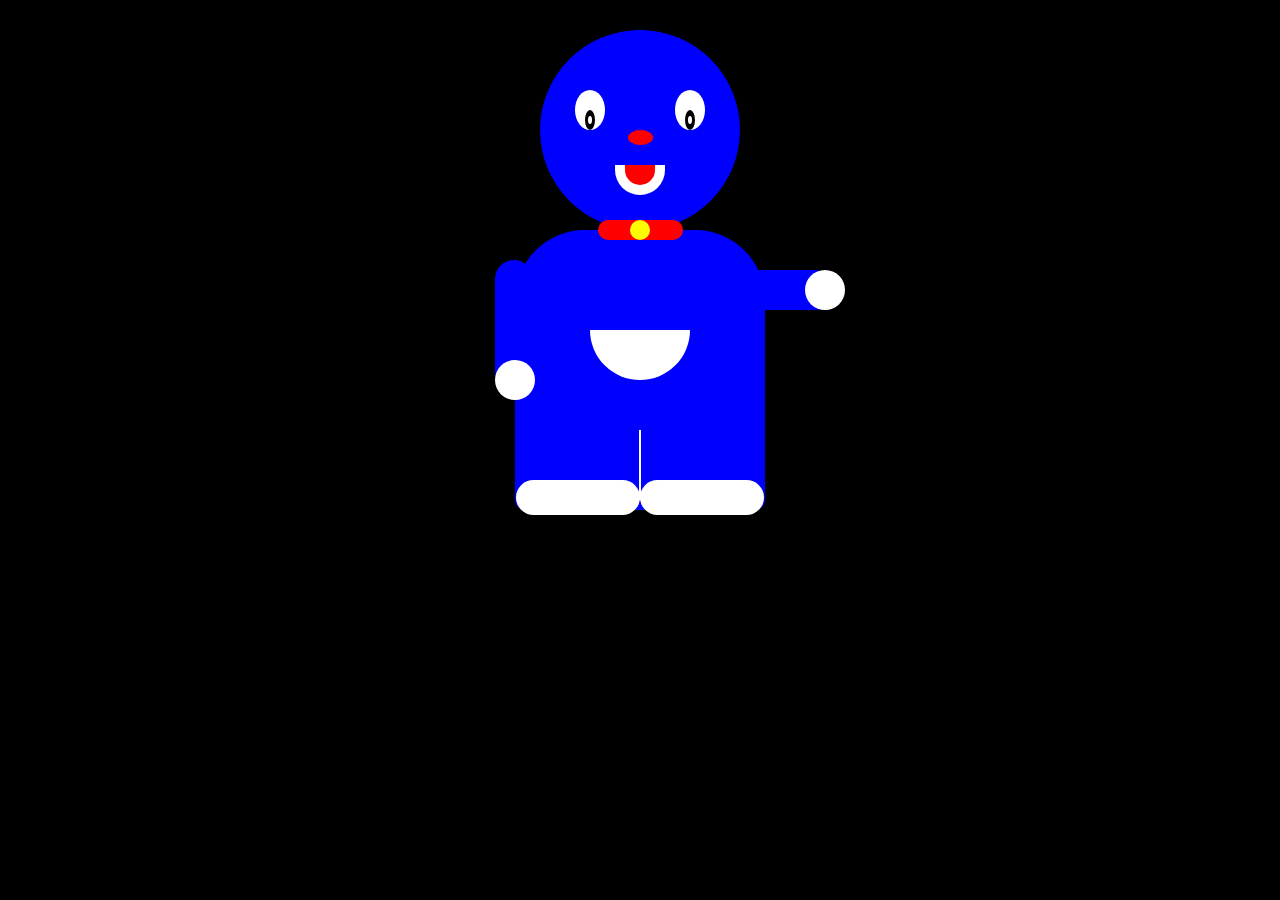
<file: doremon/index.html>
<!DOCTYPE html>
<html lang="en">

<head>
    <meta charset="UTF-8">
    <meta name="viewport" content="width=device-width, initial-scale=1.0">
    <title>Doremon</title>
    <link rel="stylesheet" href="style.css">
</head>

<body>
    <div class="main">
        <div class="head">
            <div class="eye_outer">
                <div class="eye_inner">
                    <div class="eye_black">
                        <div class="eye_black_inner"></div>
                    </div>
                </div>
                <div class="eye_inner">
                    <div class="eye_black">
                        <div class="eye_black_inner"></div>
                    </div>
                </div>
            </div>

            <div class="noise_outer">
                <div class="noise"></div>
            </div>

            <div class="mouth_outer">
                <div class="mouth">
                    <div class="mouth_inner"></div>
                </div>
            </div>

            <div class="bow_outer">
                <div class="bow">
                    <div class="bow_inner"></div>
                </div>
            </div>
        </div>

        <div class="body_outer">

            <div class="body">
                <div class="pocket_outer">
                    <div class="pocket"></div>
                </div>

                <div class="hand">
                    <div class="hand1">
                        <div class="hand_white1"></div>
                    </div>
                    <div class="hand2">
                        <div class="hand_white2"></div>
                    </div>
                </div>

                <div class="line_outer">
                    <div class="line"></div>
                </div>

                <div class="foot_outer">
                    <div class="foot"></div>
                    <div class="foot"></div>
                </div>
            </div>
        </div>
    </div>
</body>

</html>
</file>
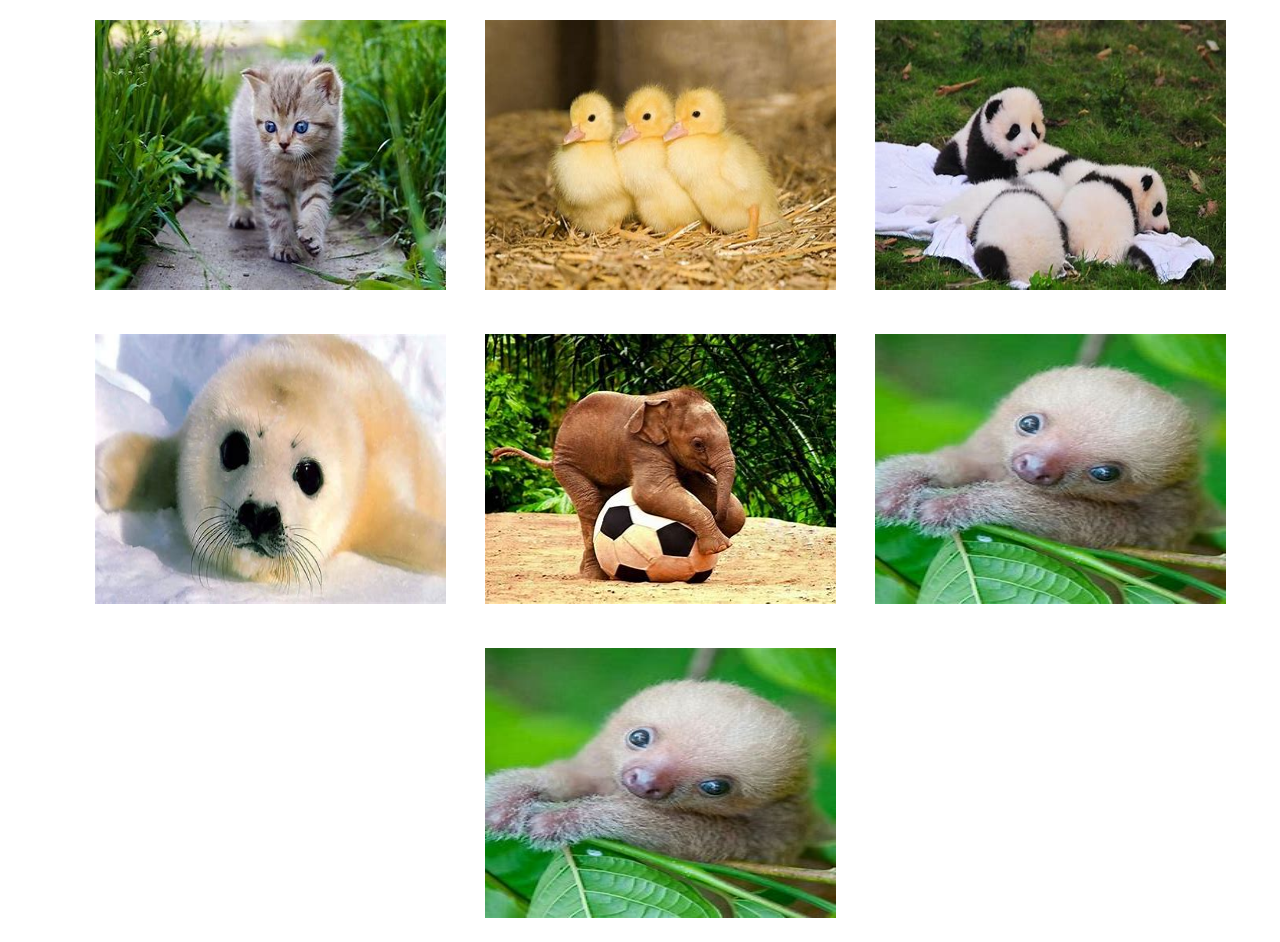
<file: imgeffect/index.html>
<!DOCTYPE html>
<html lang="en">

<head>
    <meta charset="UTF-8">
    <meta name="viewport" content="width=device-width, initial-scale=1.0">
    <title>image effect</title>
    <link rel="stylesheet" href="style.css">
</head>

<body>
    <div class="main">
        <div class="main_mid">
            <div class="main_mid_img">
                <img src="images/1.jpg" alt=""/>
                <div class="img_content">
                    <h2>Welcome to WS</h2>
                    <p>Lorem ipsum dolor sit amet, consectetur adipisicing elit, sed do eiusmod tempor incididunt ut labore et dolore magna aliqua. Ut enim ad minim veniam, quis nostrud exercitation ullamco laboris nisi ut aliquip ex ea commodo consequat. Duis aute irure dolor in reprehenderit in voluptate velit esse cillum dolore eu fugiat nulla pariatur. Excepteur sint occaecat cupidatat non proident, sunt in culpa qui officia deserunt mollit anim id est laborum.</p>
                    <button>Read More</button>
                </div>
            </div>
            <div class="main_mid_img">
                <img src="images/2.jpg" alt=""/>
                <div class="img_content">
                    <h2>Welcome to WS</h2>
                    <p>Lorem ipsum dolor sit amet, consectetur adipisicing elit, sed do eiusmod tempor incididunt ut labore et dolore magna aliqua. Ut enim ad minim veniam, quis nostrud exercitation ullamco laboris nisi ut aliquip ex ea commodo consequat. Duis aute irure dolor in reprehenderit in voluptate velit esse cillum dolore eu fugiat nulla pariatur. Excepteur sint occaecat cupidatat non proident, sunt in culpa qui officia deserunt mollit anim id est laborum.</p>
                    <button>Read More</button>
                </div>
            </div>
            <div class="main_mid_img">
                <img src="images/3.jpg" alt=""/>
                <div class="img_content">
                    <h2>Welcome to WS</h2>
                    <p>Lorem ipsum dolor sit amet, consectetur adipisicing elit, sed do eiusmod tempor incididunt ut labore et dolore magna aliqua. Ut enim ad minim veniam, quis nostrud exercitation ullamco laboris nisi ut aliquip ex ea commodo consequat. Duis aute irure dolor in reprehenderit in voluptate velit esse cillum dolore eu fugiat nulla pariatur. Excepteur sint occaecat cupidatat non proident, sunt in culpa qui officia deserunt mollit anim id est laborum.</p>
                    <button>Read More</button>
                </div>
            </div>
            <div class="main_mid_img">
                <img src="images/5.jpg" alt=""/>
                <div class="img_content">
                    <h2>Welcome to WS</h2>
                    <p>Lorem ipsum dolor sit amet, consectetur adipisicing elit, sed do eiusmod tempor incididunt ut labore et dolore magna aliqua. Ut enim ad minim veniam, quis nostrud exercitation ullamco laboris nisi ut aliquip ex ea commodo consequat. Duis aute irure dolor in reprehenderit in voluptate velit esse cillum dolore eu fugiat nulla pariatur. Excepteur sint occaecat cupidatat non proident, sunt in culpa qui officia deserunt mollit anim id est laborum.</p>
                    <button>Read More</button>
                </div>
            </div>
            <div class="main_mid_img">
                <img src="images/6.jpg" alt="">
                <div class="img_content">
                    <h2>Welcome to WS</h2>
                    <p>Lorem ipsum dolor sit amet, consectetur adipisicing elit, sed do eiusmod tempor incididunt ut labore et dolore magna aliqua. Ut enim ad minim veniam, quis nostrud exercitation ullamco laboris nisi ut aliquip ex ea commodo consequat. Duis aute irure dolor in reprehenderit in voluptate velit esse cillum dolore eu fugiat nulla pariatur. Excepteur sint occaecat cupidatat non proident, sunt in culpa qui officia deserunt mollit anim id est laborum.</p>
                    <button>Read More</button>
                </div>
            </div>
            <div class="main_mid_img">
                <img src="images/7.jpg" alt=""/>
                <div class="img_content">
                    <h2>Welcome to WS</h2>
                    <p>Lorem ipsum dolor sit amet, consectetur adipisicing elit, sed do eiusmod tempor incididunt ut labore et dolore magna aliqua. Ut enim ad minim veniam, quis nostrud exercitation ullamco laboris nisi ut aliquip ex ea commodo consequat. Duis aute irure dolor in reprehenderit in voluptate velit esse cillum dolore eu fugiat nulla pariatur. Excepteur sint occaecat cupidatat non proident, sunt in culpa qui officia deserunt mollit anim id est laborum.</p>
                    <button>Read More</button>
                </div>
            </div>
            <div class="main_mid_img">
                <img src="images/7.jpg" />
                <div class="img_content">
                    <h2>Welcome to WS</h2>
                    <p>Lorem ipsum dolor sit amet, consectetur adipisicing elit, sed do eiusmod tempor incididunt ut labore et dolore magna aliqua. Ut enim ad minim veniam, quis nostrud exercitation ullamco laboris nisi ut aliquip ex ea commodo consequat. Duis aute irure dolor in reprehenderit in voluptate velit esse cillum dolore eu fugiat nulla pariatur. Excepteur sint occaecat cupidatat non proident, sunt in culpa qui officia deserunt mollit anim id est laborum.</p>
                    <button>Read More</button>
                </div>
            </div>

        </div>
    </div>

</body>

</html>
</file>
<file: doremon/style.css>
* {
    margin: 0;
    padding: 0;
    box-sizing: border-box;
}

body {
    background-color: black;
}

.main {
    width: 300px;
    height: 530px;
    margin: 30px auto;
}

.head {
    width: 200px;
    height: 200px;
    border-radius: 50%;
    margin: auto;
    background-color: blue;
}

.eye_outer {
    width: 100%;
    height: 100px;
    display: flex;
    justify-content: space-around;
    align-items: flex-end;
}

.eye_inner {
    width: 30px;
    height: 40px;
    border-radius: 50%;
    display: flex;
    justify-content: center;
    align-items: flex-end;
    background-color: white;
}

.eye_black {
    width: 10px;
    height: 20px;
    border-radius: 50%;
    display: flex;
    justify-content: center;
    align-items: center;
    background-color: black;
}

.eye_black_inner {
    width: 4px;
    height: 8px;
    border-radius: 50%;
    background-color: white;
}

.noise_outer {
    width: 100%;
    height: 20px;
    display: flex;
    justify-content: center;
}

.noise {
    width: 25px;
    height: 15px;
    border-radius: 50%;
    background-color: red;
}

.mouth_outer {
    width: 100%;
    height: 60px;
    display: flex;
    justify-content: center;
    align-items: center;
}

.mouth {
    width: 50px;
    height: 30px;
    background-color: white;
    display: flex;
    justify-content: center;
    border-radius: 0px 0px 40px 40px;
}

.mouth_inner {
    width: 30px;
    height: 20px;
    background-color: red;
    border-radius: 0px 0px 40px 40px;
}

.bow_outer {
    width: 100%;
    height: 40px;
    display: flex;
    justify-content: center;
    align-items: center;
}

.bow {
    width: 85px;
    height: 20px;
    z-index: 1;
    display: flex;
    justify-content: center;
    background-color: red;
    border-radius: 20px;
}

.bow_inner {
    width: 20px;
    height: 20px;
    border-radius: 50%;
    background-color: yellow;
}

.body_outer {
    width: 250px;
    height: 250px;
    margin: auto;
    position: relative;
}

.body {
    width: 100%;
    height: 280px;
    border-radius: 70px 70px 10px 10px;
    background-color: blue;

}

.pocket_outer {
    width: 100%;
    height: 150px;
    display: flex;
    justify-content: center;
    align-items: flex-end;
}

.pocket {
    width: 40%;
    height: 50px;
    background-color: white;
    border-radius: 0px 0px 100px 100px;
}

.hand1 {
    width: 15%;
    height: 130px;
    background-color: blue;
    position: absolute;
    border-radius: 20px;
    top: 30px;
    left: -20px;
}

.hand_white1 {
    width: 40px;
    height: 40px;
    background-color: white;
    border-radius: 50%;
    margin-top: 100px;
}

.hand2 {
    width: 40%;
    height: 40px;
    background-color: blue;
    position: absolute;
    border-radius: 20px;
    right: -70px;
    top: 40px;
}

.hand_white2 {
    width: 40px;
    height: 40px;
    background-color: white;
    border-radius: 50%;
    margin-left:70px;
}

.line_outer {
    width: 100%;
    height: 100px;
    display: flex;
    justify-content: center;
    align-items: flex-end;
}

.line {
    width: 1%;
    height: 70px;
    background-color: white;
    position: absolute;
    bottom: -20px;
}

.foot_outer {
    width: 100%;
    display: flex;
    justify-content: center;
}

.foot {
    width: 124px;
    height: 35px;
    background-color: white;
    border-radius: 29px;
}
</file>
<file: imgeffect/style.css>
* {
    margin: 0;
    padding: 0;
    box-sizing: border-box;
    list-style: none;
    text-decoration: none;
}

.main {
    width: 100%;
}

.main_mid {
    width: 1170px;
    margin: auto;
    display: flex;
    justify-content: space-around;
    flex-wrap: wrap;
}

.main_mid_img {
    width: 30%;
    position: relative;
}

.main_mid_img img {
    width: 100%;
    height: 270px;
    margin: 20px;
}

.main_mid_img .img_content {
    width: 100%;
    height: 86%;
    text-align: center;
    padding: 5px;
    position: absolute;
    top : 20px;
    left: 20px;
    opacity: 0;
    font-family: Arial, Helvetica, sans-serif;
}

.main_mid_img button {
    padding: 5px;
    margin-top: 10px;
}

.main_mid_img:hover .img_content {
    opacity: 1;
    background-color: rgba(137, 43, 226, 0.161);
    color: white;
    transition: 1s;
    border-bottom: 5px solid gray;
}
</file>
